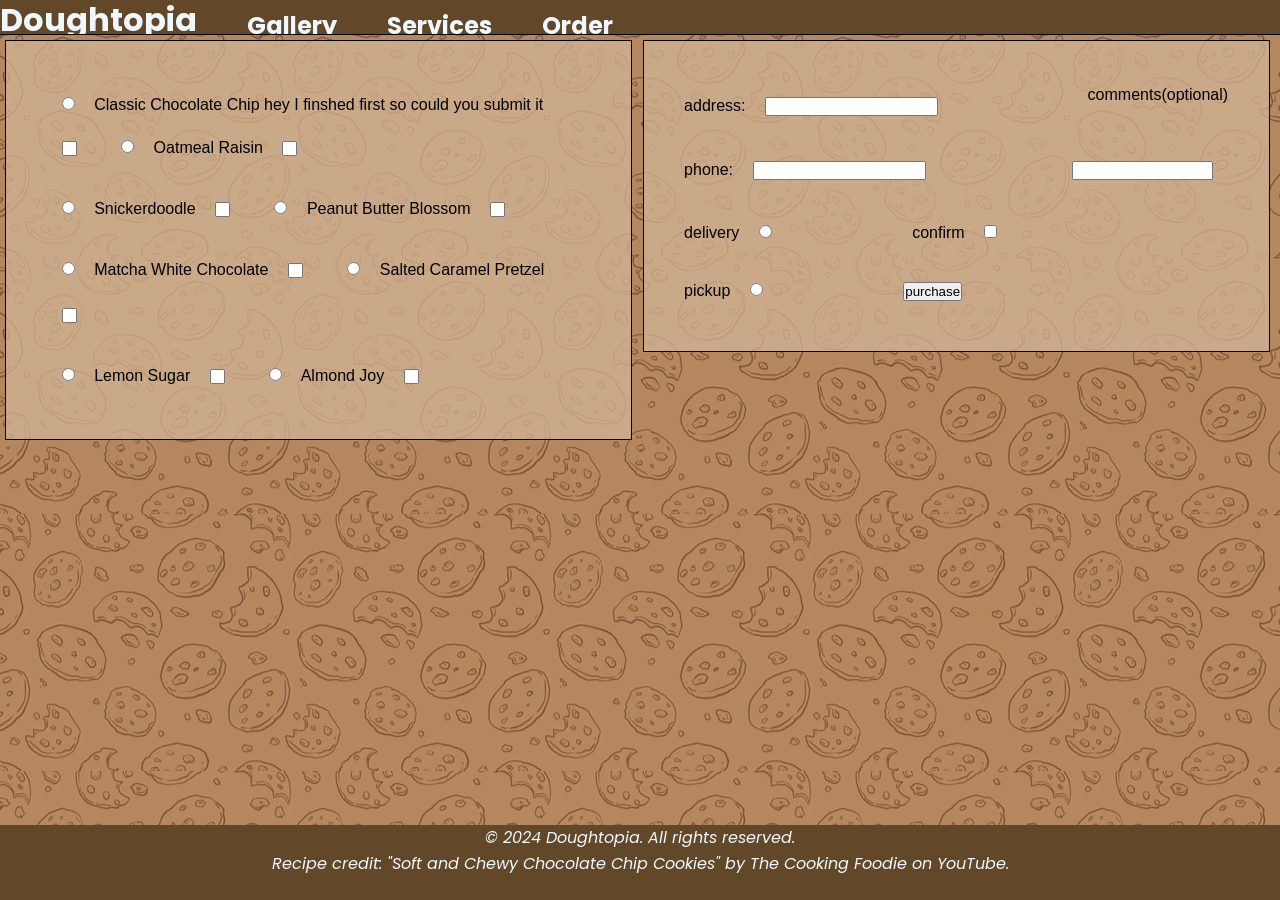
<file: form.html>
<!DOCTYPE html>
<html lang="en">
<head>
    <meta charset="UTF-8">
    <meta name="viewport" content="width=device-width, initial-scale=1.0">
    <title>Document</title>
    <link rel="stylesheet" href="./form.css">
    <link rel="icon" href="Untitled design.png" type="image/png">
    <title>Order</title>
</head>
<body>

    <header class="navigate">
        <div id="log" style="top: -6px;; font-size: xx-large; color: white;"><a href="home.html">Doughtopia</a></div>
        <div><a href="gallery.html" >Gallery</a></div>
        <div><a href="list.html" > Services </a></div>
        <div><a href="form.html" > Order </a></div>
    </header>

    <form action="">

        <main class="container">
        
            <div>
                
                <p> 

                    <input type="radio" name="radio1" id="c1"> 

                    Classic Chocolate Chip 
                    
hey I finshed first so could you submit it

                    <input type="text" name="text1" id="c1"
                    class="text">

                    <input type="radio" name="radio1" id="c1"> 

                    Oatmeal Raisin 

                    <input type="text" name="text1" id="c1"
                    class="text">

                </p>   
                
                <p> 

                    <input type="radio" name="radio1" id="c1"> 

                    Snickerdoodle 

                    <input type="text" name="text1" id="c1"
                    class="text">

                    <input type="radio" name="radio1" id="c1"> 

                    Peanut Butter Blossom 

                    <input type="text" name="text1" id="c1"
                    class="text">


                </p>  
                
                <p> 

                    <input type="radio" name="radio1" id="c1"> 

                    Matcha White Chocolate 

                    <input type="text" name="text1" id="c1"
                    class="text">

                    <input type="radio" name="radio1" id="c1"> 

                    Salted Caramel Pretzel 

                    <input type="text" name="text1" id="c1"
                    class="text">

                </p>  

                <p> 

                    <input type="radio" name="radio1" id="c1"> 

                    Lemon Sugar 

                    <input type="text" name="text1" id="c1"
                    class="text">

                    <input type="radio" name="radio1" id="c1"> 

                    Almond Joy 

                    <input type="text" name="text1" id="c1"
                    class="text">

                </p>  

                

            </div>
            
            <div>

                <p>

                    address:

                    <input type="text">

                    <custom class="right"> comments(optional) </custom>

                </p>

                <p>

                    phone:

                    <input type="text" >

                    <input type="text" name="text1" id="t1" class="text2 right">

                </p>

                <p>

                    delivery 

                    <input type="radio" name="radio1" id="c1" class="radio">

                    confirm 
                    
                    <input type="checkbox" name="cb1" id="cb1">

                </p>

                <p>

                    pickup

                    <input type="radio" name="radio1" id="c1" class="radio">

                    <button> 
                        <a href="./home.html" class="a" > 
                            
                                 purchase 
                            
                        </a> 
                    </button> 
                    

                </p>

            </div>
    
        </main>

    </form>

    <script>



    </script>
        <footer class="foot">© 2024 Doughtopia. All rights reserved. <br>
            Recipe credit: "Soft and Chewy Chocolate Chip Cookies" by The Cooking Foodie on YouTube.</footer>
</body>
</html>
</file>
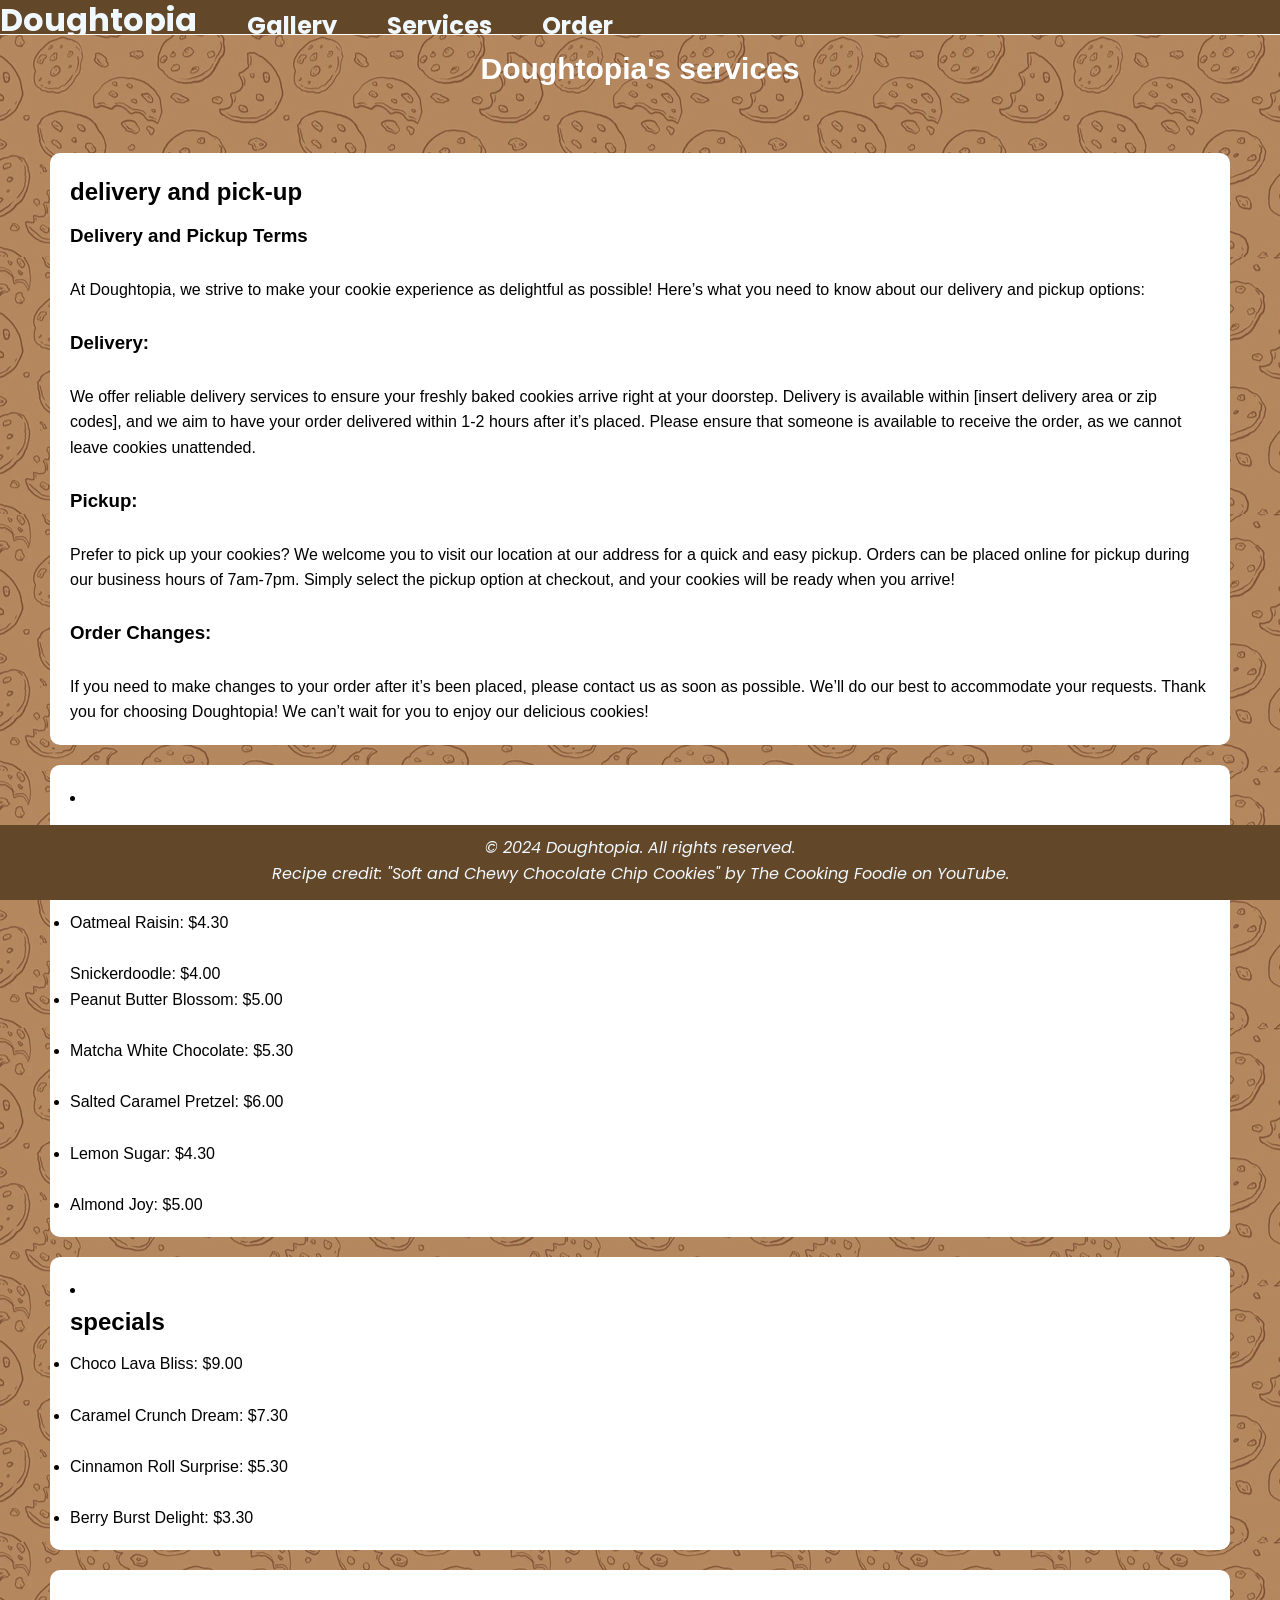
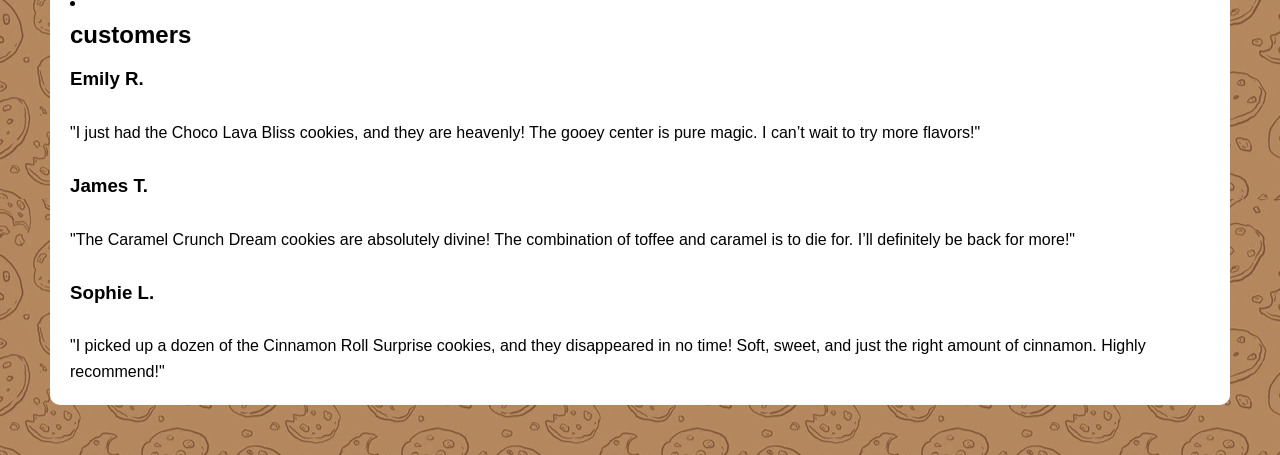
<file: list.html>
<!DOCTYPE html>
<html lang="en">
<head>
    <meta charset="UTF-8">
    <meta name="viewport" content="width=device-width, initial-scale=1.0">
    <title>list</title>
    <link rel="stylesheet" href="./list.css">
</head>
<body>




    
        
     <!-- 
        Search Bar in Progress
        <div class="search" >
         <div class="sear" >
            <img src="search.webp" class="sear" style="height: 25px;">
        </div> 
        <div class="seary" >  
    <input type="text" name="search" placeholder="Search" onkeyup="search_animal()" id="Search">
    


            <ul id='list' class="vis" style="text-align: center;">
                <li class="cookie">Cat</li>
                <li class="cookie">Dog</li>
                <li class="cookie">Elephant</li>
                <li class="cookie">Fish</li>
                <li class="cookie">Gorilla</li>
                <li class="cookie">Monkey</li>
                <li class="cookie">Turtle</li>
                <li class="cookie">Whale</li>
                <li class="cookie">Alligator</li>
                <li class="cookie">Donkey</li>
                <li class="cookie">Horse</li>
            </ul>
    </div> 
</div> -->


    <header style="position: static;">

        
            <div id="log" style="top: -6px;; font-size: xx-large; color: white;"><a href="home.html">Doughtopia</a></div>
            <div><a href="gallery.html" >Gallery</a></div>
            <div><a href="list of services/list.html" > Services </a></div>
            <div><a href="form.html" > Order </a></div>
        
    </header>

        <!-- <nav>

            <ul>

                <li><a href="#about">   </a></li>

                <li><a href="#breeds">  </a></li>

                <li><a href="#care">    </a></li>

            </ul>

        </nav> -->

        <h1 class="headeranimation">Doughtopia's services</h1>
        
    </header>

    <main>

        <ul style="list-style: none;">
            <section id="delivery or pick-up">

                <li><h2> delivery and pick-up </h2></li>

                <h3>
                Delivery and Pickup Terms
                </h3>

                <br>

                <p>
                At Doughtopia, we strive to make your cookie experience as delightful as possible! Here’s what you need to know about our delivery and pickup options:
                </p>

                <br>

                <h3>
                Delivery:
                </h3>

                <br>

                <p>
                We offer reliable delivery services to ensure your freshly baked cookies arrive right at your doorstep. Delivery is available within [insert delivery area or zip codes], and we aim to have your order delivered within 1-2 hours after it’s placed. Please ensure that someone is available to receive the order, as we cannot leave cookies unattended.
                </p>

                <br>

                <h3>
                Pickup:
                </h3>

                <br>

                <p>
                Prefer to pick up your cookies? We welcome you to visit our location at our address for a quick and easy pickup. Orders can be placed online for pickup during our business hours of 7am-7pm. Simply select the pickup option at checkout, and your cookies will be ready when you arrive!
                </p>

                <br>

                <h3>
                Order Changes:
                </h3>

                <br>

                <p>
                If you need to make changes to your order after it’s been placed, please contact us as soon as possible. We’ll do our best to accommodate your requests.

                Thank you for choosing Doughtopia! We can’t wait for you to enjoy our delicious cookies!
                </p>

            </section>
        </ul>
        <section id="menu">

            <li><h2> menu </h2></li>  

            <ul>
                
                <li>Classic Chocolate Chip: $5.30</li>
                <br>
                <li>Oatmeal Raisin: $4.30</li>
                <br>
                <l i>Snickerdoodle: $4.00</li>
                <br>
                <li>Peanut Butter Blossom: $5.00</li>
                <br>
                <li>Matcha White Chocolate: $5.30</li>
                <br>    
                <li>Salted Caramel Pretzel: $6.00</li>
                <br>
                <li>Lemon Sugar: $4.30</li>
                <br>
                <li>Almond Joy: $5.00</li>
                
            </ul>

    </section>

        <section id="specials">

            <li><h2> specials </h2></li>

            <article>

                <ul>

                    <li>Choco Lava Bliss: $9.00</li>
                    <br>
                    <li>Caramel Crunch Dream: $7.30</li>
                    <br>
                    <li>Cinnamon Roll Surprise: $5.30</li>
                    <br>
                    <li>Berry Burst Delight: $3.30</li>
                    
                </ul>

            </article>

        </section>

        <section id="customers">

            <li><h2>customers</h2></li>

            <article>

                <h3>Emily R.</h3>
                <br>
                <p>"I just had the Choco Lava Bliss cookies, and they are heavenly! The gooey center is pure magic. I can’t wait to try more flavors!"</p>
                <br>
                <h3>James T.</h3>
                <br>
                <p>"The Caramel Crunch Dream cookies are absolutely divine! The combination of toffee and caramel is to die for. I’ll definitely be back for more!"</p>
                <br>
                <h3>Sophie L.</h3>
                <br>
                <p>"I picked up a dozen of the Cinnamon Roll Surprise cookies, and they disappeared in no time! Soft, sweet, and just the right amount of cinnamon. Highly recommend!"</p>

            </article>

        </section>
        </ul>
    </main>

    <!-- <footer>

        <p> </p>

    </footer> -->
    </header>
    <script src="./script.js"></script>
    <footer class="foot">© 2024 Doughtopia. All rights reserved. <br>
        Recipe credit: "Soft and Chewy Chocolate Chip Cookies" by The Cooking Foodie on YouTube.</footer>
</body>
</html>
</file>
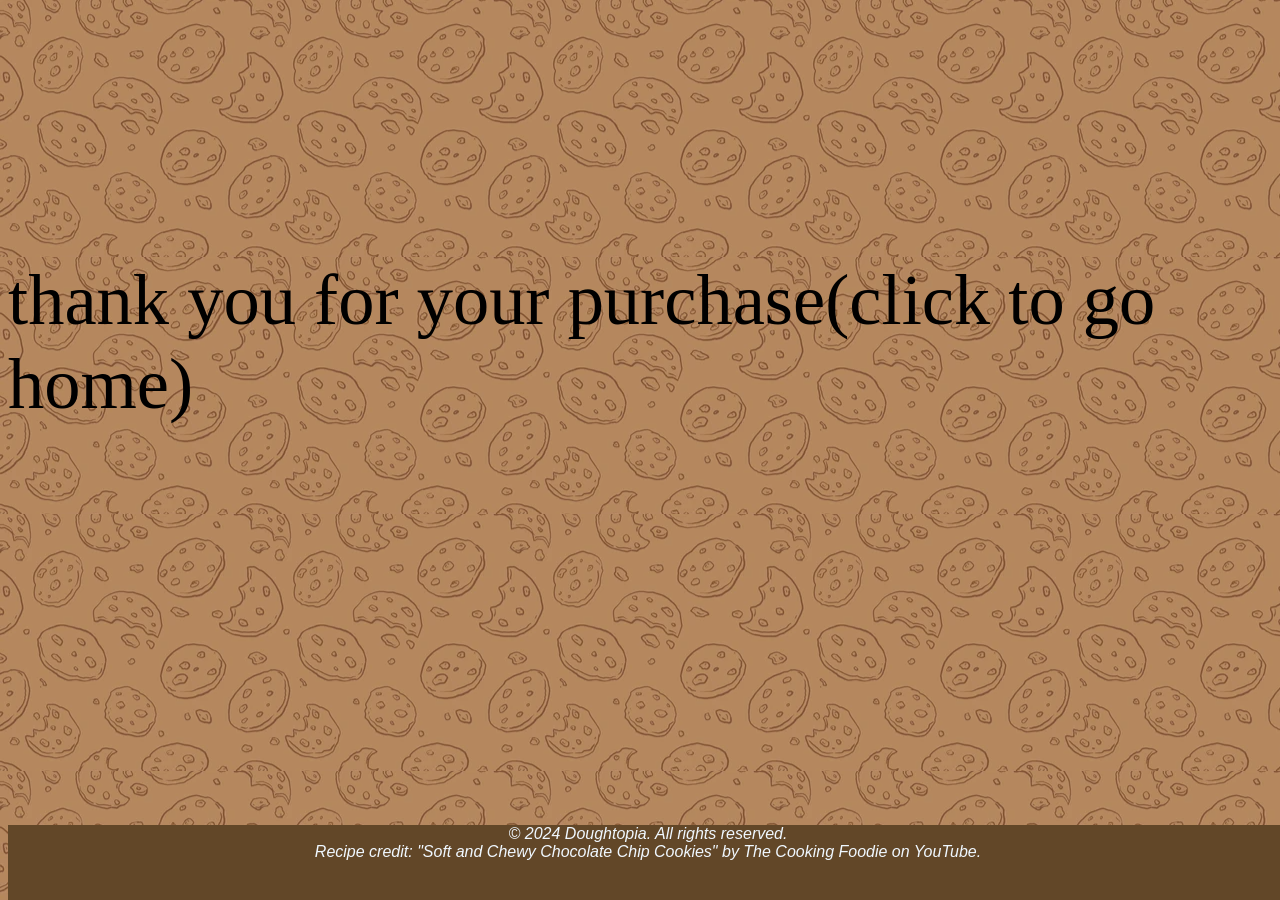
<file: thank_for_purchase.html>
<!DOCTYPE html>
<html lang="en">
<head>
    <meta charset="UTF-8">
    <meta name="viewport" content="width=device-width, initial-scale=1.0">
    <title>Document</title>
    <link rel="stylesheet" href="./thank_for_purchase.css">
</head>
<body>
    <br>
    <br>
    <br>
    <br>
    <br>
    <br>
    <br>
    <br>
    <br>
    <br>
    <br>
    <br>
    <br>
    <main class="container">
        <p>

            <a href="./home.css" class="a" > thank you for your purchase(click to go home)</a>
            
        </p>
    </main>
    <footer class="foot">© 2024 Doughtopia. All rights reserved. <br>
        Recipe credit: "Soft and Chewy Chocolate Chip Cookies" by The Cooking Foodie on YouTube.</footer>
</body>
</html>
</file>
<file: form.css>
@import url('https://fonts.googleapis.com/css2?family=Poppins:ital,wght@0,100;0,200;0,300;0,400;0,500;0,600;0,700;0,800;0,900;1,100;1,200;1,300;1,400;1,500;1,600;1,700;1,800;1,900&display=swap');
@import url('https://fonts.googleapis.com/css2?family=Outfit:wght@100..900&display=swap') ;

header{
    font-size: smaller;
    z-index: 1;
    margin-right: 15px;
    border-bottom: 1px solid;
    position: fixed;
    top: 0px;
    overflow: hidden;
    width: 100%;   
    height: 35px;
    background-color: rgb(98, 71, 40);
    border-color: black;
}

header > div {
    float: left;
    margin-right: 50px;
    position: relative;
    top: 7px;
    color: aliceblue;
    font-family: "Poppins", sans-serif;
    font-weight: 700;
    font-style: normal;
    font-size: x-large;
    }

div > a{
    color:aliceblue;
}

*{
    margin: 0;
    padding: 0;
    box-sizing: border-box;
}

body{

    background-image: url(cookie.webp);
    font-family: Arial, Helvetica, sans-serif;
    line-height: 1.6;
    background-color: #d1bca2;
    color: white;

}

.container
{
    margin-top: 35px;
    display: flex;
    flex-direction: row;

}

main > div{
    padding: 2%;
    margin: 0.4%;
    width: 49%;
    height: 100%;
    border: 1px solid black;
    color:black;
    background-color: rgba(210, 180, 150, 0.75);
}

.text{
    width: 15px;
    margin-right: 25px;
    height: 15px;
}

.text2{
    width: 141px;
    /* height: 50px; */
}

div > p{
    margin: 15px;
}
input{
    margin: 15px;
}
.right{
    float: right;
}
.radio{
    margin-right: 25%
}

button > a{
    color: black;
    text-decoration: none;
}

.a{
    color: black;
    text-decoration: none;
}
a{
    text-decoration: none;
}

.foot{
    color: aliceblue;
    position: fixed;
    bottom: 0px;
    background-color: rgb(98, 71, 40);
    width: 100%;
    float: left;
    font-family: "Poppins", sans-serif;
    font-style: italic;
    height: 75px;
    text-align: center;
   }
</file>
<file: list.css>
@import url('https://fonts.googleapis.com/css2?family=Poppins:ital,wght@0,100;0,200;0,300;0,400;0,500;0,600;0,700;0,800;0,900;1,100;1,200;1,300;1,400;1,500;1,600;1,700;1,800;1,900&display=swap');
@import url('https://fonts.googleapis.com/css2?family=Outfit:wght@100..900&display=swap') ;

header{
    z-index: 1;
    margin-right: 15px;
    border-bottom: 1px solid;
    position: fixed;
    top: 0px;
    overflow: hidden;
    width: 100%;   
    height: 35px;
    background-color: rgb(98, 71, 40);
}

header > div {
    float: left;
    margin-right: 50px;
    position: relative;
    top: 7px;
    color: aliceblue;
    font-family: "Poppins", sans-serif;
    font-weight: 700;
    font-style: normal;
    font-size: x-large;
    }

a:visited{
        color: aliceblue;
    }
a{
        color: aliceblue;
    }

*{
    margin: 0;
    padding: 0;
    box-sizing: border-box;
}

body{

    background-image: url(cookie.webp);
    font-family: Arial, Helvetica, sans-serif;
    line-height: 1.6;
    background-color: #d1bca2;
    color: white;

}

.headeranimation{
    font-size: 30px;
    color: greyblack;
    padding: 10px 0;
    text-align: center;
    text-shadow: 3px 0px red, 0px -3px blue 0px 3px yellow;
    animation: header 2s linear infinite; 
    font-family: 'Trebuchet MS', 'Lucida Sans Unicode', 'Lucida Grande', 'Lucida Sans', Arial, sans-serif;
    
}

@keyframes header {
    
    0%{text-shadow: 3px 0px red, 0px -3px blue 0px 3px yellow;}
    16.6%{text-shadow: 1px 1px red, -1px -1px blue, -1px 1px yellow;}
    32.2%{text-shadow: -1px -1px red, 1px 1px blue, 1px -1px yellow;}
    59.2%{text-shadow: 0px -3px red, 3px 0px blue 0px -3px yellow;}
    66.5%{text-shadow: -1px -1px red, 1px 1px blue, -1px 1px yellow;}
    23%{text-shadow: 1px 1px red, -1px -1px blue, 1px -1px yellow;}
    100%{text-shadow: 3px 0px red, 0px -3px blue 0px 3px yellow;}
}

header > h1{
    margin: 5% 28% 3% 28%;
    border: 5px double black;
    border-top-style: solid;
    border-right-style: solid;
    border-bottom-style: solid;
    border-left-style: solid;
    animation: h1 4s linear infinite;
    background-color: rgba(210, 180, 150, 0.25); 
}

/* @keyframes h1{

    0%{
        border-top-style: solid;
    border-right-style: solid;
    border-bottom-style: solid;
    border-left-style: solid;
    }

    10%{
        border-top-style: double;
    border-right-style: solid;
    border-bottom-style: solid;
    border-left-style: solid;
    }

    20%{
        border-top-style: double;
    border-right-style: double;
    border-bottom-style: solid;
    border-left-style: solid;
    }

    30%{
        border-top-style: double;
    border-right-style: double;
    border-bottom-style: double;
    border-left-style: solid;
    }

    40%{
        border-top-style: double;
    border-right-style: double;
    border-bottom-style: double;
    border-left-style: solid;
    }

    50%{
        border-top-style: double;
    border-right-style: double;
    border-bottom-style: double;
    border-left-style: double;
    }

    60%{
        border-top-style: solid;
    border-right-style: double;
    border-bottom-style: double;
    border-left-style: double;
    }

    70%{
        border-top-style: solid;
    border-right-style: solid;
    border-bottom-style: double;
    border-left-style: double;
    }

    80%{
        border-top-style: solid;
    border-right-style: solid;
    border-bottom-style: solid;
    border-left-style: double;
    }

    90%{
        border-top-style: solid;
    border-right-style: solid;
    border-bottom-style: solid;
    border-left-style: solid;
    }

    100%{
        border-top-style: solid;
    border-right-style: solid;
    border-bottom-style: solid;
    border-left-style: solid;
    }

 } */

nav ul{

    list-style-type: none;
    padding: 0;

}


nav ul li{

    display: inline;
    margin: 0 10px;

}


nav ul li a{

    color: #fff;
    text-decoration: none;
    font-weight: bold;

}


h1, h2{

    margin-bottom: 10px;

}


main{

    max-width: 1200px;
    margin: 20px auto;
    padding: 10px;
    color: black;

}


section{

    background-color: #fff;
    margin: 20px 0px;
    padding: 20px;
    border-radius: 10px;

}


footer{

    text-align: center;
    padding: 10px;
    background-color: #111;
    color: #fff;
    position: relative;
    bottom: 0;
    width: 100%;

}
/* 
.search{
     display: flex;
    flex-direction: column;
     display: grid;
    grid-row: 100px;
    grid-template-columns: 15px auto ; 
     border: solid red; 
     width: 471px;
    position: relative;
    left: 460px;
    top: 200px; 
     border: solid black 2px; 
    border-radius: 50px; 
     column-gap: 10px;
    display: flex;
    flex-direction: column;
    align-items: center;
    margin: 20px;}
input{
    width: 471px;
    background-color: transparent;
    border: 0px;
    height: 30px;
    color: white;
    font-family: "Outfit", sans-serif;
    font-size: 15px;
    border-radius: 50px;
     height: 20px;
    border-radius: 50px; 
    border: solid black 2px;
    border-radius: 50px;
}
input:active{
    border: 0px;
}
/* .sear{cursor: pointer;
    border-radius: 50px;
    border-left: black solid 2px;
    border-bottom: solid black 2px;
    border-top: solid black 2px;


} */
/* a:visited{
    color: white;
}

#list {
    list-style: none;
    padding: 0;
    margin: 0;
    position: relative;
    left: 550px;
    top: 200px;
}
.vis{
    position: relative;
    left: 550px;
    top: 200px;
}

.cookie {
    font-size: 1.2em;
    padding: 10px;
    border-bottom: 1px solid #ccc;
    animation: fadeIn 0.5s ease-in-out;
}

.cookie:last-child  {
    border-bottom: none;
}

@keyframes fadeIn {
    from {
        opacity: 0;
        transform: translateY(-10px);
    }

    to {
        opacity: 1;
        transform: translateY(0);
    }
} */ 
a:visited{
    color: aliceblue;
}
a{
    text-decoration: none;
}
.foot{
    color: aliceblue;
    position: fixed;
    bottom: 0px;
    background-color: rgb(98, 71, 40);
    width: 100%;
    float: left;
    font-family: "Poppins", sans-serif;
    font-style: italic;
    height: 75px;
    text-align: center;
   }
</file>
<file: thank_for_purchase.css>
a{
    font-size: 72.499996185px;
}

body{
    background-image: url(cookie.webp);
}
.a{
    color: black;
    text-decoration: none;
}
.foot{
    color: aliceblue;
    position: fixed;
    bottom: 0px;
    background-color: rgb(98, 71, 40);
    width: 100%;
    float: left;
    font-family: "Poppins", sans-serif;
    font-style: italic;
    height: 75px;
    text-align: center;
   }
</file>
